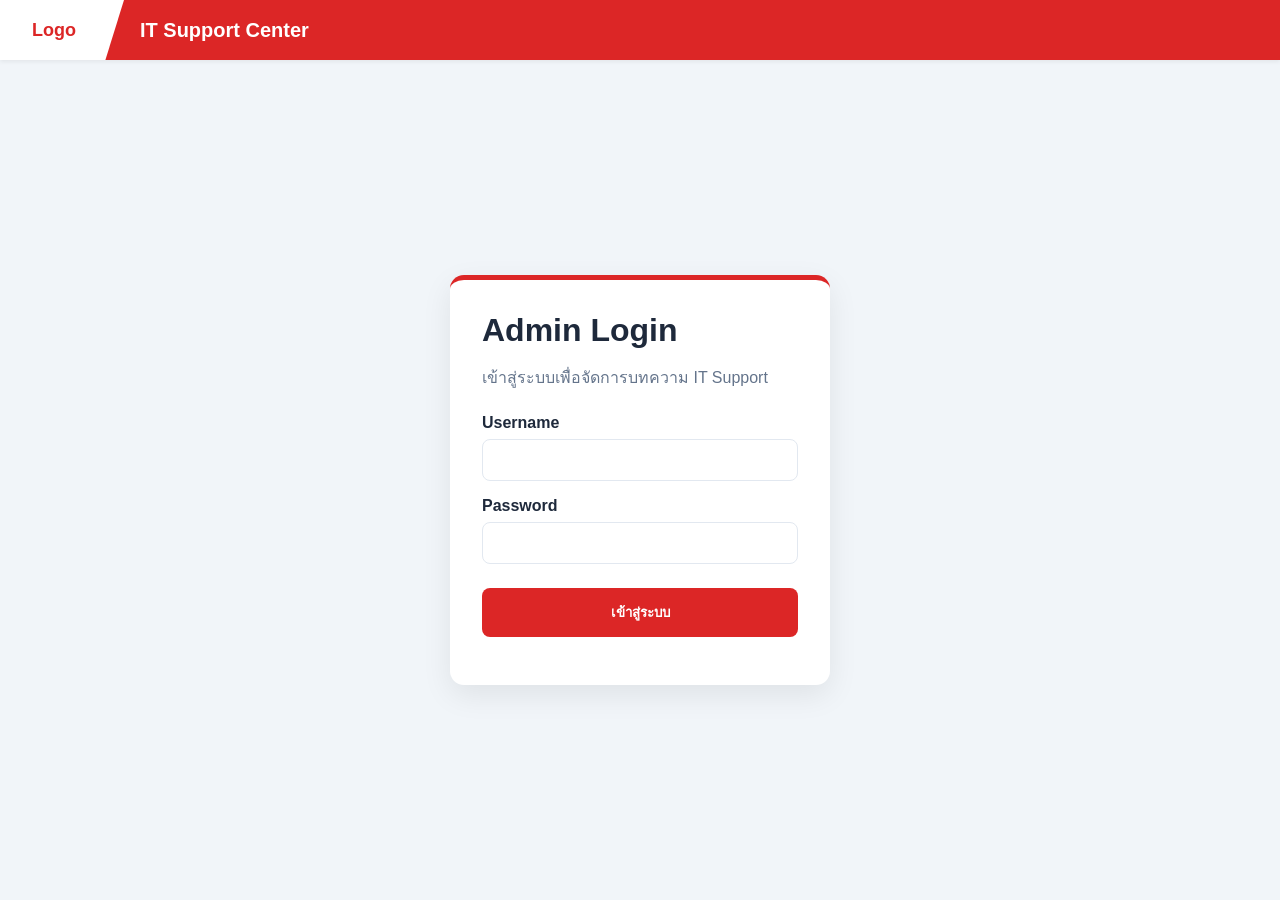
<file: admin/login.html>
<!DOCTYPE html>
<html lang="th">
<head>
  <meta charset="UTF-8">
  <meta name="viewport" content="width=device-width, initial-scale=1.0">
  <title>Admin Login - IT Support Center</title>
  <link rel="stylesheet" href="../css/style.css">
</head>
<body>

<header class="header">
  <div class="header-left">
    <div class="logo-wrapper">
      <span class="logo-text">Logo</span>
    </div>
    <span class="header-title">IT Support Center</span>
  </div>
</header>

<main class="admin-page">
  <div class="login-card">
    <h1>Admin Login</h1>
    <p>เข้าสู่ระบบเพื่อจัดการบทความ IT Support</p>

    <form id="loginForm">
      <label>Username</label>
      <input type="text" id="username" required>

      <label>Password</label>
      <input type="password" id="password" required>

      <button type="submit">เข้าสู่ระบบ</button>
      <div id="loginMessage"></div>
    </form>
  </div>
</main>

<script src="../js/login.js"></script>
</body>
</html>
</file>
<file: css/style.css>
:root {
  --background-color: #f1f5f9;
  --header-bg: #dc2626;
  --text-primary: #1e293b;
  --text-secondary: #64748b;
  --card-bg: #ffffff;
  --card-border: #e2e8f0;
  --shadow: rgba(0, 0, 0, 0.06);
  --shadow-lg: rgba(0, 0, 0, 0.14);
}

* {
  box-sizing: border-box;
}

html {
  width: 100%;
  min-height: 100%;
  overflow: auto;
  -webkit-text-size-adjust: 100%;
}

body {
  margin: 0;
  font-family: "Segoe UI", Arial, sans-serif;
  background: var(--background-color);
  color: var(--text-primary);
  min-height: 100vh;
  overflow: auto;
}

/* Header */
.header {
  min-height: 60px;
  background: var(--header-bg);
  display: flex;
  align-items: center;
  justify-content: space-between;
  gap: 1rem;
  padding-right: 2rem;
  box-shadow: 0 2px 4px var(--shadow);
  z-index: 100;
  position: relative;
}

.header-left {
  display: flex;
  align-items: center;
  min-width: 0;
}

.logo-wrapper {
  height: 60px;
  background: white;
  padding: 0 3rem 0 2rem;
  clip-path: polygon(0 0, 100% 0, 85% 100%, 0% 100%);
  display: flex;
  align-items: center;
  flex-shrink: 0;
}

.logo-text {
  color: var(--header-bg);
  font-weight: bold;
  font-size: 18px;
}

.logo-img {
  width: 120px;
  height: 90px;
  object-fit: contain;
  max-width: 100%;
}

.header-title {
  color: white;
  font-size: 20px;
  font-weight: 700;
  margin-left: 1rem;
  line-height: 1.1;
  white-space: normal;
}

.header-search {
  position: relative;
  width: 300px;
  flex-shrink: 0;
}

#search-input {
  width: 100%;
  padding: 0.65rem 1rem;
  border-radius: 8px;
  border: none;
  background: rgba(255,255,255,0.22);
  color: white;
  font-size: 14px;
  outline: none;
}

#search-input::placeholder {
  color: rgba(255,255,255,0.75);
}

#search-input:focus {
  background: white;
  color: var(--text-primary);
}

#search-results-container {
  position: absolute;
  top: 110%;
  left: 0;
  width: 100%;
  background: white;
  border-radius: 8px;
  box-shadow: 0 4px 15px var(--shadow-lg);
  max-height: 380px;
  overflow-y: auto;
  z-index: 999;
}

.search-result-item {
  padding: 12px 14px;
  border-bottom: 1px solid var(--card-border);
  cursor: pointer;
}

.search-result-item:hover {
  background: #f1f5f9;
}

.search-result-item strong {
  display: block;
}

.search-result-item span {
  color: var(--text-secondary);
  font-size: 12px;
}

.page-container {
  min-height: calc(100vh - 60px);
  overflow: auto;
  position: relative;
  touch-action: pan-x pan-y pinch-zoom;
  -webkit-overflow-scrolling: touch;
}

#flowchart-main-container {
  display: flex;
  gap: 4rem;
  align-items: flex-start;
  position: relative;
  min-height: 100%;
  min-width: max-content;
  padding: 2rem 8rem 2rem 2rem;
  transform-origin: top left;
  touch-action: pan-x pan-y pinch-zoom;
}

.flowchart-level {
  display: flex;
  flex-direction: column;
  gap: 1.5rem;
  align-items: center;
  flex-shrink: 0;
  position: relative;
}

.flowchart-node {
  background: white;
  border: 1px solid var(--card-border);
  border-top: 4px solid transparent;
  border-radius: 12px;
  padding: 1.25rem;
  width: 220px;
  min-height: 70px;
  box-shadow: 0 4px 12px var(--shadow);
  cursor: pointer;
  display: flex;
  align-items: center;
  gap: 1rem;
  position: relative;
  z-index: 2;
  transition: 0.25s;
}

.flowchart-node:hover {
  transform: translateY(-2px);
}

.flowchart-node.active {
  border: 3px solid var(--hover-color);
  border-top: 4px solid var(--hover-color);
  transform: scale(1.04);
}

.icon {
  width: 24px;
  height: 24px;
  color: var(--text-secondary);
  flex-shrink: 0;
}

.icon svg {
  width: 24px;
  height: 24px;
}

.flowchart-node-text h3 {
  margin: 0;
  font-size: 16px;
}

.flowchart-node-text p {
  margin: 4px 0 0;
  color: var(--text-secondary);
  font-size: 13px;
}

#connector-svg {
  position: absolute;
  inset: 0;
  width: 100%;
  height: 100%;
  pointer-events: none;
  overflow: visible;
  z-index: 1;
}

#connector-svg path {
  fill: none;
  stroke-width: 3px;
  stroke-linecap: round;
  stroke-linejoin: round;
  opacity: 0.9;
}

.modal-overlay {
  display: none;
  position: fixed;
  inset: 0;
  background: rgba(0,0,0,0.55);
  justify-content: center;
  align-items: center;
  z-index: 1000;
}

.modal-overlay.show {
  display: flex;
}

.modal-content {
  background: white;
  width: 90%;
  max-width: 500px;
  padding: 2rem;
  border-radius: 12px;
  border-top: 5px solid #22c55e;
  box-shadow: 0 10px 30px var(--shadow-lg);
}

.modal-content.contact {
  border-top-color: var(--header-bg);
}

.modal-header {
  display: flex;
  justify-content: space-between;
  align-items: center;
}

.modal-header h2 {
  margin: 0;
}

.close-btn {
  border: none;
  background: none;
  font-size: 28px;
  cursor: pointer;
}

.modal-body {
  margin-top: 1rem;
  color: var(--text-secondary);
  line-height: 1.6;
}

#contact-fab {
  position: fixed;
  right: 2rem;
  bottom: 2rem;
  width: 58px;
  height: 58px;
  border-radius: 50%;
  border: none;
  background: var(--header-bg);
  color: white;
  font-size: 24px;
  cursor: pointer;
  box-shadow: 0 4px 12px rgba(0,0,0,0.25);
  z-index: 900;
}

/* ส่วน admin login */
.admin-page {
  min-height: calc(100vh - 60px);
  background: #f1f5f9;
  display: flex;
  align-items: center;
  justify-content: center;
  padding: 2rem;
}

.login-card {
  width: 380px;
  background: white;
  border-radius: 14px;
  padding: 2rem;
  box-shadow: 0 10px 30px rgba(0,0,0,0.08);
  border-top: 5px solid #dc2626;
}

.login-card h1 {
  margin: 0 0 0.5rem;
  color: #1e293b;
}

.login-card p {
  margin-bottom: 1.5rem;
  color: #64748b;
}

.login-card label {
  display: block;
  margin: 1rem 0 0.4rem;
  font-weight: 600;
}

.login-card input {
  width: 100%;
  padding: 0.8rem 1rem;
  border: 1px solid #e2e8f0;
  border-radius: 8px;
  outline: none;
}

.login-card input:focus {
  border-color: #dc2626;
}

.login-card button {
  width: 100%;
  margin-top: 1.5rem;
  padding: 0.85rem;
  border: none;
  border-radius: 8px;
  background: #dc2626;
  color: white;
  font-weight: bold;
  cursor: pointer;
}

#loginMessage {
  margin-top: 1rem;
  color: #dc2626;
  font-size: 14px;
}

/* Responsive เฉพาะ Header */
@media (max-width: 1024px) {
  .header {
    padding-right: 1rem;
  }

  .logo-wrapper {
    padding: 0 2rem 0 1rem;
  }

  .logo-img {
    width: 100px;
    height: 70px;
  }

  .header-title {
    font-size: 18px;
  }

  .header-search {
    width: 240px;
  }
}

@media (max-width: 768px) {
  .header {
    min-height: auto;
    align-items: stretch;
    flex-direction: column;
    gap: 0.75rem;
    padding: 0 0 0.75rem;
  }

  .header-left {
    width: 100%;
    display: flex;
    align-items: center;
  }

  .logo-wrapper {
    height: 60px;
    padding: 0 2rem 0 1rem;
  }

  .logo-img {
    width: 90px;
    height: 58px;
  }

  .header-title {
    font-size: 16px;
    margin-left: 0.75rem;
    padding-right: 0.75rem;
  }

  .header-search {
    width: calc(100% - 1.5rem);
    margin: 0 0.75rem;
  }

  .page-container {
    min-height: calc(100vh - 116px);
  }
}

@media (max-width: 480px) {
  .logo-wrapper {
    height: 56px;
    padding: 0 1.5rem 0 0.75rem;
  }

  .logo-img {
    width: 78px;
    height: 52px;
  }

  .header-title {
    font-size: 14px;
    margin-left: 0.5rem;
  }

  #search-input {
    font-size: 13px;
    padding: 0.6rem 0.8rem;
  }

  .page-container {
    min-height: calc(100vh - 112px);
  }
}
</file>
